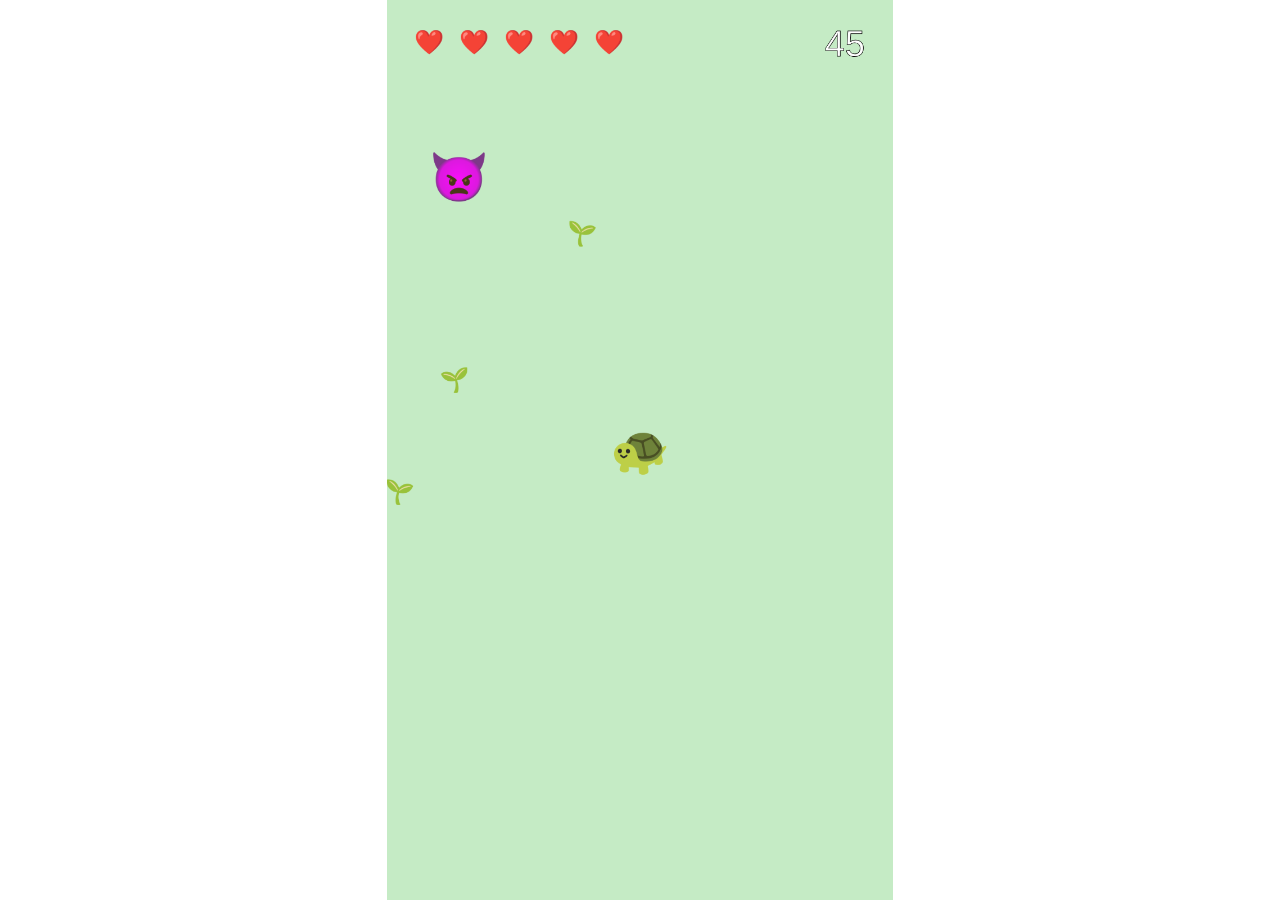
<file: index.html>
<!DOCTYPE html>

<html>
    <head>
        <title>Emoji Game</title>
        <link href="styles.css" rel="stylesheet" type="text/css" />
        <meta name="viewport" content="initial-scale=1.0, width=device-width, height=device-height, user-scalable=0" />
    </head>
    <canvas id="canvas"></canvas>
    <script src="game.js" type="module"></script>
</html>
</file>
<file: styles.css>
html, body {
    margin: 0;
    height: 100vh;
    width: 100vw;
}

body {
    display: flex;
    align-items: center;
    justify-content: center;
}

canvas {
    background-color: rgb(197, 235, 197);
}
</file>
